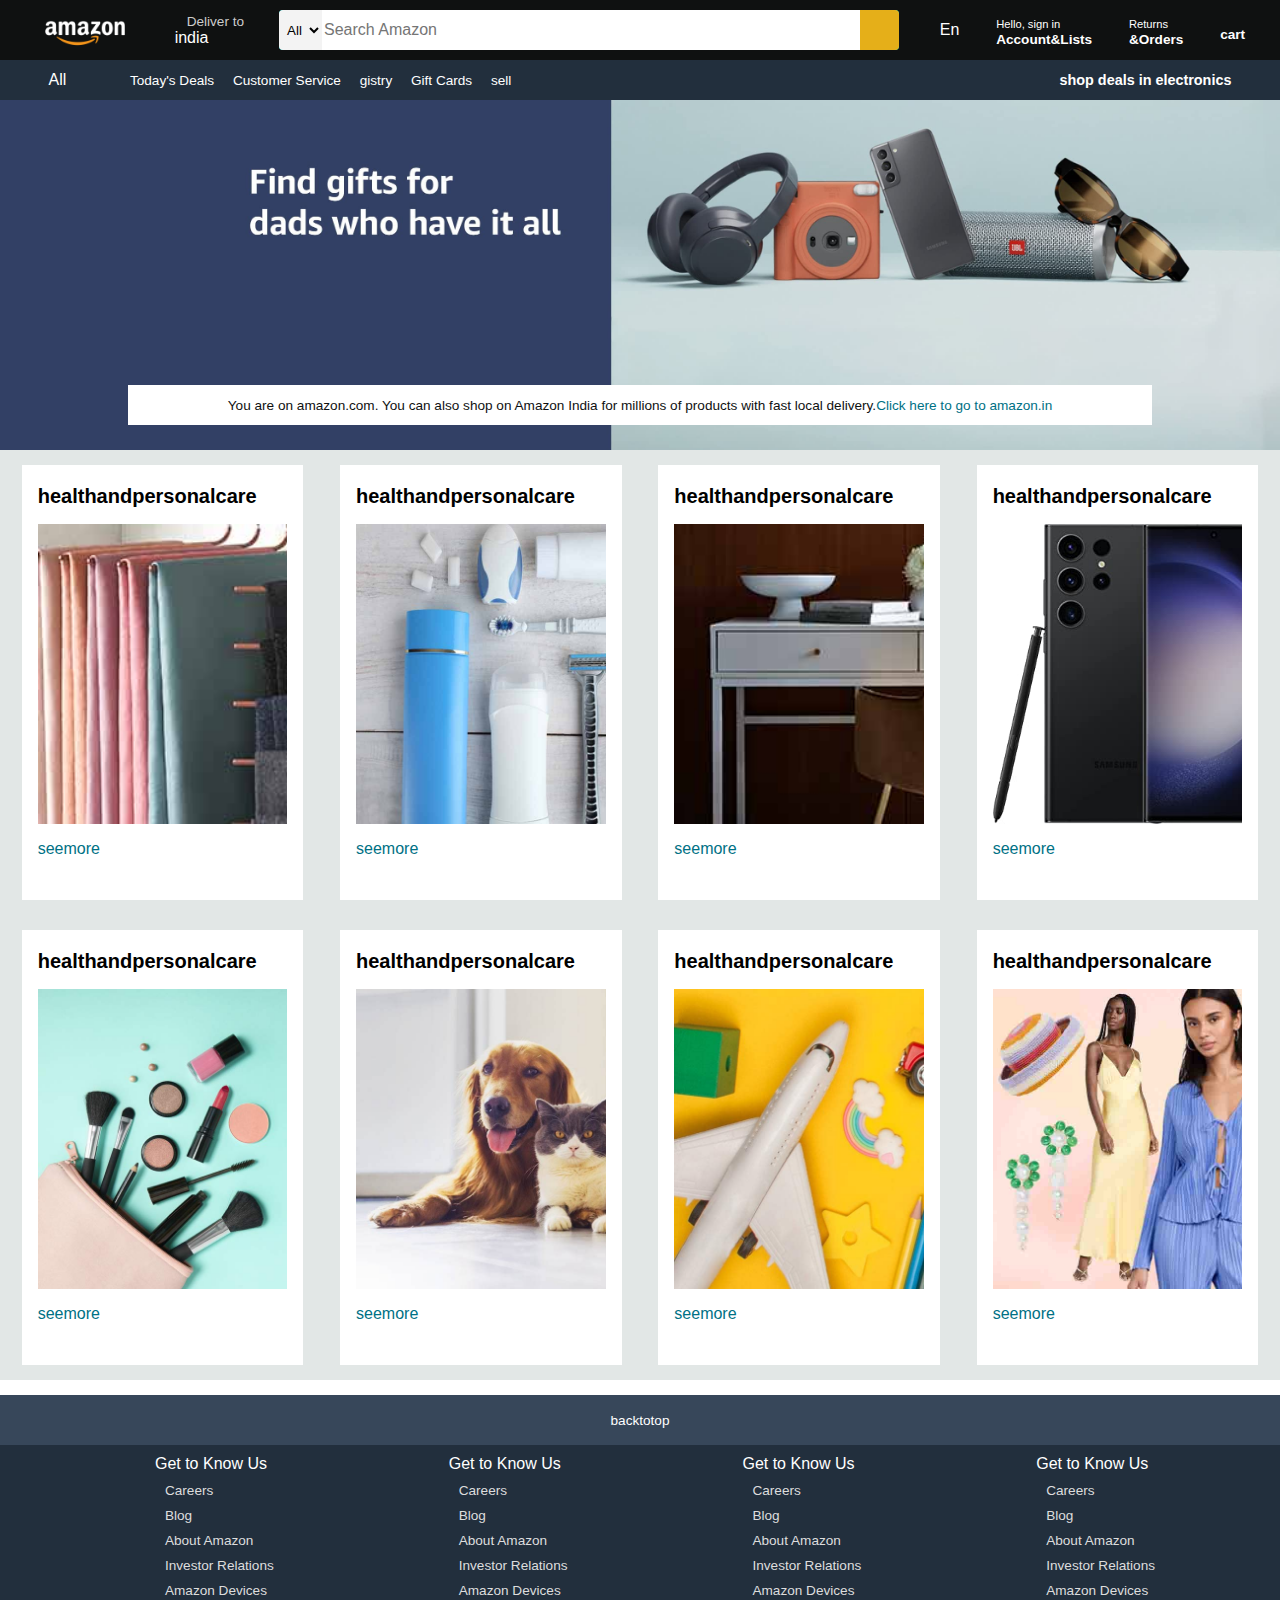
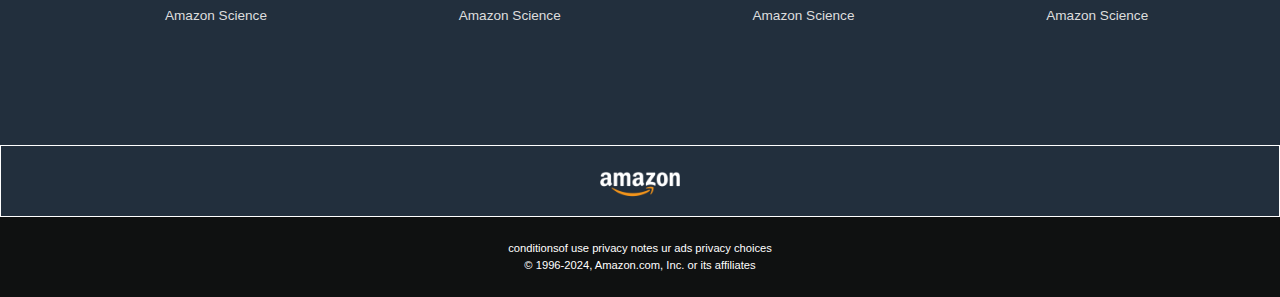
<file: index.html>
<!DOCTYPE html>
<html lang="en">
<head>
    <meta charset="UTF-8">
    <meta name="viewport" content="width=device-width, initial-scale=1.0">
    <title>Document</title>
   <link rel="stylesheet" href="https://cdnjs.cloudflare.com/ajax/libs/font-awesome/6.4.0/css/all.min.css" integrity="sha512-iecdLmaskl7CVkqkXNQ/ZH/XLlvWZOJyj7Yy7tcenmpD1ypASozpmT/E0iPtmFIB46ZmdtAc9eNBvH0H/ZpiBw==" crossorigin="anonymous" referrerpolicy="no-referrer" /> 
    
    <link rel="stylesheet" href="style.css">
</head>
<body>
   <header>
    <div class="navbar">
        <div class="nav-logo border">
            <div class="logo">

            </div>
        </div>
        <div class="nav-address border">
            <p class="add-first">Deliver to</p>
            <div class="add-icon">
                <i class="fa-solid fa-location-dot"></i>
                <p class="add-second">india</p>
            </div>
        </div>
        <div class="nav-search">
            <select class="search-select">
                <option>All</option>
            </select>
            <input placeholder="Search Amazon" class="search-input" >
            <div class="search-icon">
                <i class="fa-solid fa-magnifying-glass"></i>
            </div>
        </div>
        <div class="nav-language border ">
            <p>En</p>
        </div>
        <div class="nav-signin border">
            <p><span>Hello, sign in</span></p>
            <p class="nav-second">Account&Lists</p>
        </div>
        <div class="nav-return border">
            <p><span>Returns</span></p>
            <p class="nav-second">&Orders</p>
        </div>
        <div class="nav-cart border">
            <i class="fa-solid fa-cart-shopping"></i>
            cart
        </div>
    </div>
    <div class="panel">
        <div class="panel-all">
            <i class="fa-solid fa-bars"></i>
            All
        </div>
        <div class="panel-ops">
            <p> Today's Deals</p>
            <p>Customer Service</p>
            <p>gistry</p>
            <p>Gift Cards</p>
            <p>sell</p>
            
        </div>
        <div class="panel-deals">
            <p>shop deals in electronics</p>
        </div>
    </div>
   </header>
   <div class="hero-section">
    <div class="hero-msg">
        <p>You are on amazon.com. You can also shop on Amazon India for millions of products with fast local delivery.<a>Click here to go to amazon.in</a></p>
    </div>
   </div>
   <div class="shop-section">
    <div class="box1 box">
        <div class="box-content">
        <h2>healthandpersonalcare</h2>
        <div class="box-img" style="background-image: url('box1_image.jpg');"> </div>
        <p>seemore</p>
        </div>
    </div>
    <div class="box2 box">
        <div class="box-content">
            <h2>healthandpersonalcare</h2>
            <div class="box-img" style="background-image: url('box2_image.jpg');"> </div>
            <p>seemore</p>
            </div>
    </div>
    <div class="box3 box">
        <div class="box-content">
            <h2>healthandpersonalcare</h2>
            <div class="box-img" style="background-image: url('box3_image.jpg');"> </div>
            <p>seemore</p>
            </div>
    </div>
    <div class="box4 box">
        <div class="box-content">
            <h2>healthandpersonalcare</h2>
            <div class="box-img" style="background-image: url('box4_image.jpg');"> </div>
            <p>seemore</p>
            </div>
    </div>
    <div class="box1 box">
        <div class="box-content">
        <h2>healthandpersonalcare</h2>
        <div class="box-img" style="background-image: url('box5_image.jpg');"> </div>
        <p>seemore</p>
        </div>
    </div>
    <div class="box2 box">
        <div class="box-content">
            <h2>healthandpersonalcare</h2>
            <div class="box-img" style="background-image: url('box6_image.jpg');"> </div>
            <p>seemore</p>
            </div>
    </div>
    <div class="box3 box">
        <div class="box-content">
            <h2>healthandpersonalcare</h2>
            <div class="box-img" style="background-image: url('box7_image.jpg');"> </div>
            <p>seemore</p>
            </div>
    </div>
    <div class="box4 box">
        <div class="box-content">
            <h2>healthandpersonalcare</h2>
            <div class="box-img" style="background-image: url('box8_image.jpg');"> </div>
            <p>seemore</p>
            </div>
    </div>
   </div>
   <footer>
    <div class="foot-panel1">
        backtotop
    </div>
    <div class="foot-panel2">
        <ul>
            <p>Get to Know Us</p>
            <a>Careers</a>
            <a>Blog</a>
            <a>About Amazon</a>
           <a>Investor Relations</a>
           <a> Amazon Devices</a>
            <a>Amazon Science</a>
            
        </ul>
        <ul>
            <p>Get to Know Us</p>
            <a>Careers</a>
            <a>Blog</a>
            <a>About Amazon</a>
           <a>Investor Relations</a>
           <a> Amazon Devices</a>
            <a>Amazon Science</a>
            
        </ul>
        <ul>
            <p>Get to Know Us</p>
            <a>Careers</a>
            <a>Blog</a>
            <a>About Amazon</a>
           <a>Investor Relations</a>
           <a> Amazon Devices</a>
            <a>Amazon Science</a>
            
        </ul>
        <ul>
            <p>Get to Know Us</p>
            <a>Careers</a>
            <a>Blog</a>
            <a>About Amazon</a>
           <a>Investor Relations</a>
           <a> Amazon Devices</a>
            <a>Amazon Science</a>
            
        </ul>
    </div>
    <div class="foot-panel3">
        <div class="logo"></div>
    </div>
    <div class="foot-panel4">
        <div class="pages">
            <a>conditionsof use</a>
            <a>privacy notes</a>
            <a>ur ads privacy choices</a>
        </div>
        <div class="copyright">
            © 1996-2024, Amazon.com, Inc. or its affiliates
        </div>
    </div>
   </footer>
</body>
</html>
</file>
<file: style.css>
*{
    margin: 0;
    font-family: Arial;
    border: border-box;
}
.navbar {
    height: 60px;
    background-color: #0f1111;
    color: white;
    display:flex;
    align-items:center;/*whenever u want items in centre verticallly use alignitems */
    /* just to get the content in centre as the more it adds */
    justify-content: space-evenly;
}
.nav-logo{
    height: 50px;
    width:100px;
}
.logo{
    background-image: url("amazon_logo.png");
    background-size: cover;
    height:50px;
    width:100%;
}
.border{
    border: 2px solid transparent;

}
.border:hover {
    border: 2px solid white;j
}
/* box2 */
.add-first{
    color: #cccccc;
    font-size:0.85rem;
    margin-left: 15px;
}
.add-second{
    font-size: 1rem;
    margin-left: 3px;
}
.add-icon{
    display: flex;
    align-items:center;
}
/* box 3 which is search to get all threein one row we use flex U*/
.nav-search {
    display:flex;
    justify-content: space-evenly;
    background-color: aqua;
    width: 620px;
    height:40px;
    border-radius: 4px;
}
.search-select {
background-color: #f3f3f3;
width:50px;
text-align:center;
/* hwhen u need something to change in main axis mainly x axis then u use text align */
border-top-left-radius: 4px;
border-bottom-left-radius: 4px;
/* as u want only left an dbottom of left only */
border:none;
}

.search-input {
    width:100%;
    font-size: 1rem;
    border:none;
    /* by giving border as none now both the select which is all and search as no gap actually */

}
.search-icon {
    width:45px;
    display:flex;
    justify-content: center;/*to get centre in the row like top middle */
    align-items: center;/* here by this step u get in exact middle as now it adds vertically */
    font-size:1.2rem;/* to get a lil more big size */
    background-color: #e5af19;
    border-top-right-radius: 4px;
    border-bottom-right-radius: 4px;
    color:#0f1111


}
.nav-search:hover {
    border: 2px solid #e5af19;

}
 .nav-language {
   /* display: flex; */
    border-left:8px solid transparent;
    
    
} 
/* box 4 style*/
span {
    font-size:0.7rem;
}
.nav-second {
    font-size:0.85rem;
    font-weight: 700;
}
.nav-cart i{
    font-size: 28px;
}
.nav-cart {
    font-size: 0.85rem;
    font-weight: 700;
}
/* panel */
.panel {
    height:40px;
    background-color: #222f3d;
    display:flex;
    /* now just the div got in same line to get alll ops in same line use inline 
    like in same div we use inline */
    color:white;
    align-items: center;/* for vertical */
    justify-content: space-evenly;/* for horizontal */
}
.panel-ops p {
    display: inline;
    margin-left: 15px;
    
}
.panel-ops {
    width:70% ;/* when u dont know how much to set in that particular block then u can use this */
    font-size: 0.85rem;
}
.panel-deals {
    font-size:0.9rem;
    font-weight: 700;
}
/* hero section */
.hero-section{
    background-image: url("hero_image.jpg");
    background-size: cover;
    height: 350px;
    display: flex;
    justify-content: center;
    align-items: flex-end;
    
}
.hero-msg {
    background-color: white;
    color:#0f1111;
    height:40px;
    display: flex;
    align-items: center/*for vertical */;
    justify-content: center;
    font-size: 0.85rem;
    width:80%;
    display: flex;
    align-items: center/* for vertical y */;
    justify-content: center /* hori x*/; 
    margin-bottom: 25px;

}
.hero-msg a{
    color: #007185;
    /* bottom:25px;
    position:relative;
    no need to use instead use flex in upper class and get it down then add some margin */
    
}
.shop-section {
    display:flex;
    flex-wrap: wrap;
    /* u added 4 more boxes and they all came in one line now to aviod this we use flex wrap */
    
    justify-content: space-evenly/* spacing is in justify x direction*/;
    background-color: #e2e7e6;

   
}
.box{
    height:400px;
    /* border: 2px solid black; */
    width:22%;
    background-color: white;
    padding: 20px 0px 15px;
    margin:15px;
}
.box-img{
    height:300px;
   /* background-image: cover;
    background-repeat: no-repeat; */
    background-size: cover;
    margin-top: 1rem;
    margin-bottom: 1rem;
}
.box-content {
    margin-left: 1rem;
    margin-right: 1rem;
}
.box-content p{
    color:#007185;
}
.box-content h2{
    font-size: 1.25rem;
}
footer {
    margin-top: 15px;
}
.foot-panel1{
    background-color: #37475a;
    height:50px;
    color:white;
    display: flex;
    justify-content: center;
    align-items: center /* y axis */;
    font-size: 0.85rem;
    
}
.foot-panel2 {
    background-color: #222f3d;
    color:white;
    height:300px;
    display: flex;
    justify-content: space-evenly;
}
/* here we are not getting them in single line so for that use display block */
ul {
    margin:10px;
}
ul a{
    display: block;
    font-size: 0.85rem;
    margin: 10px;
    color: #dddddd;
}
.foot-panel3{
    background-color: #222f3d;
    color:white;
    border:0.5px solid white;
    height:70px;
    display: flex;
    justify-content:center;
    align-items: center;
}

.logo{
    background-image: url("amazon_logo.png");
    background-size: cover;
    height:50px;
    width:100px;
    
}
.foot-panel4{
    background-color: #0f1111;
    color:white;
    height:80px;
    /*
    display: flex;
    justify-content:center;
    align-items: center; */
}
.pages {
    font-size:0.7rem;
    text-align: center;
    padding-top: 25px;
}
.copyright{
    font-size:0.7rem;
    text-align: center;
    padding-top: 5px;
}
</file>
